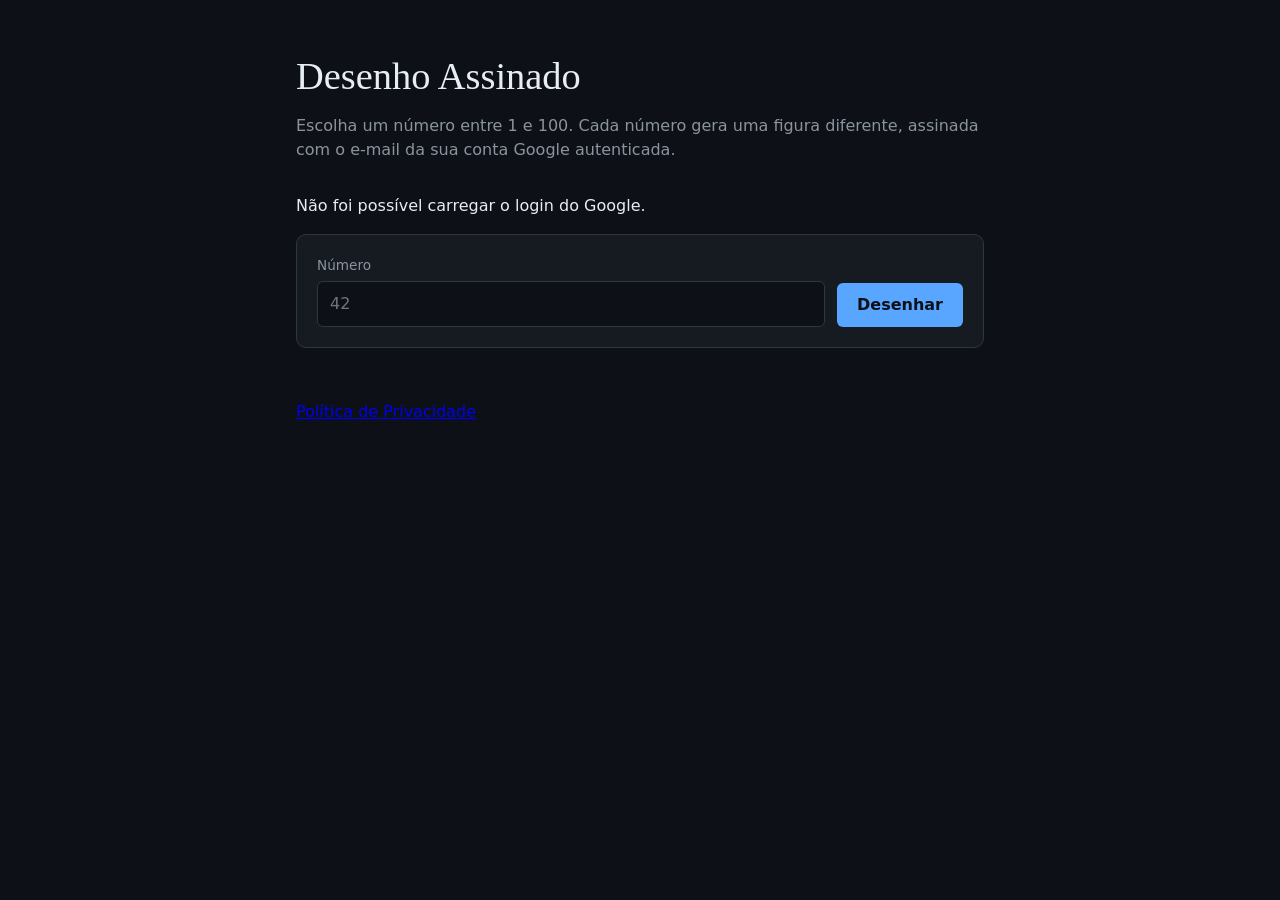
<file: public/index.html>
<!DOCTYPE html>
<html lang="pt-BR">
<head>
  <meta charset="UTF-8">
  <meta name="viewport" content="width=device-width, initial-scale=1">
  <title>Desenho Assinado</title>
  <link rel="stylesheet" href="style.css">
  <script src="https://accounts.google.com/gsi/client" async defer></script>
</head>
<body>
  <main>
    <header>
      <h1>Desenho Assinado</h1>
      <p>Escolha um número entre 1 e 100. Cada número gera uma figura diferente, assinada com o e-mail da sua conta Google autenticada.</p>
    </header>

    <div id="botao-google"></div>
    <p id="status-login">Você ainda não fez login.</p>

    <form id="formulario" novalidate>
      <label for="numero">Número</label>
      <input id="numero" name="numero" type="number" min="1" max="100" step="1" required placeholder="42">

      <button type="submit">Desenhar</button>
    </form>

    <p id="erro" role="alert"></p>

    <figure id="desenho" aria-live="polite"></figure>

    <button id="baixar" type="button" hidden>Baixar SVG</button>

    <p><a href="privacidade.html">Política de Privacidade</a></p>
  </main>

  <script src="script.js"></script>
</body>
</html>
</file>
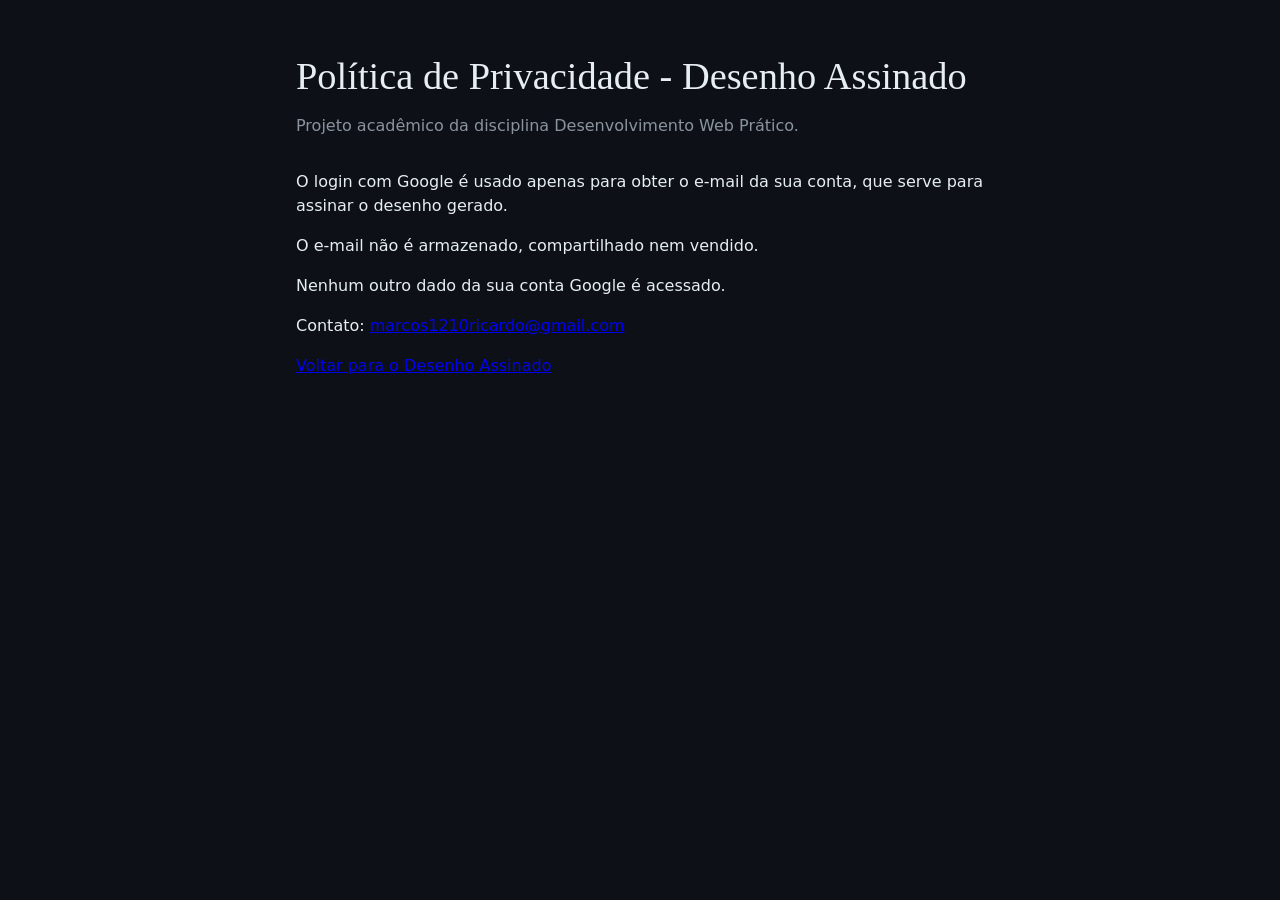
<file: public/privacidade.html>
<!DOCTYPE html>
<html lang="pt-BR">
<head>
  <meta charset="UTF-8">
  <meta name="viewport" content="width=device-width, initial-scale=1">
  <title>Política de Privacidade - Desenho Assinado</title>
  <link rel="stylesheet" href="style.css">
</head>
<body>
  <main>
    <header>
      <h1>Política de Privacidade - Desenho Assinado</h1>
      <p>Projeto acadêmico da disciplina Desenvolvimento Web Prático.</p>
    </header>

    <p>O login com Google é usado apenas para obter o e-mail da sua conta, que serve para assinar o desenho gerado.</p>
    <p>O e-mail não é armazenado, compartilhado nem vendido.</p>
    <p>Nenhum outro dado da sua conta Google é acessado.</p>
    <p>Contato: <a href="mailto:marcos1210ricardo@gmail.com">marcos1210ricardo@gmail.com</a></p>

    <p><a href="index.html">Voltar para o Desenho Assinado</a></p>
  </main>
</body>
</html>
</file>
<file: public/style.css>
:root {
  --fundo: #0d1117;
  --superficie: #161b22;
  --borda: #30363d;
  --texto: #e6edf3;
  --texto-suave: #8b949e;
  --destaque: #58a6ff;
  --erro: #ff7b72;
}

* {
  box-sizing: border-box;
}

body {
  margin: 0;
  min-height: 100vh;
  background: var(--fundo);
  color: var(--texto);
  font-family: system-ui, -apple-system, "Segoe UI", Roboto, sans-serif;
  line-height: 1.5;
}

main {
  max-width: 720px;
  margin: 0 auto;
  padding: 48px 16px;
}

h1 {
  margin: 0 0 8px;
  font-family: Georgia, serif;
  font-weight: normal;
  font-size: 2.4rem;
}

header p {
  margin: 0 0 32px;
  color: var(--texto-suave);
}

form {
  display: grid;
  grid-template-columns: 1fr auto;
  grid-template-rows: auto auto;
  grid-auto-flow: column;
  gap: 6px 12px;
  align-items: end;
  padding: 20px;
  background: var(--superficie);
  border: 1px solid var(--borda);
  border-radius: 10px;
}

label {
  font-size: 0.85rem;
  color: var(--texto-suave);
}

input {
  width: 100%;
  padding: 10px 12px;
  font: inherit;
  color: var(--texto);
  background: var(--fundo);
  border: 1px solid var(--borda);
  border-radius: 6px;
}

input:focus {
  outline: 2px solid var(--destaque);
  outline-offset: 1px;
}

button {
  padding: 10px 20px;
  font: inherit;
  font-weight: 600;
  color: var(--fundo);
  background: var(--destaque);
  border: none;
  border-radius: 6px;
  cursor: pointer;
}

form button {
  grid-row: 2;
}

button:hover {
  filter: brightness(1.1);
}

#erro {
  min-height: 1.5em;
  margin: 12px 0;
  color: var(--erro);
}

figure {
  margin: 0;
}

figure svg {
  display: block;
  width: 100%;
  height: auto;
  border: 1px solid var(--borda);
  border-radius: 10px;
}

#baixar {
  margin-top: 16px;
  color: var(--texto);
  background: transparent;
  border: 1px solid var(--borda);
}

@media (max-width: 560px) {
  form {
    grid-template-columns: 1fr;
    grid-template-rows: none;
    grid-auto-flow: row;
  }

  form button {
    grid-row: auto;
  }
}
</file>
